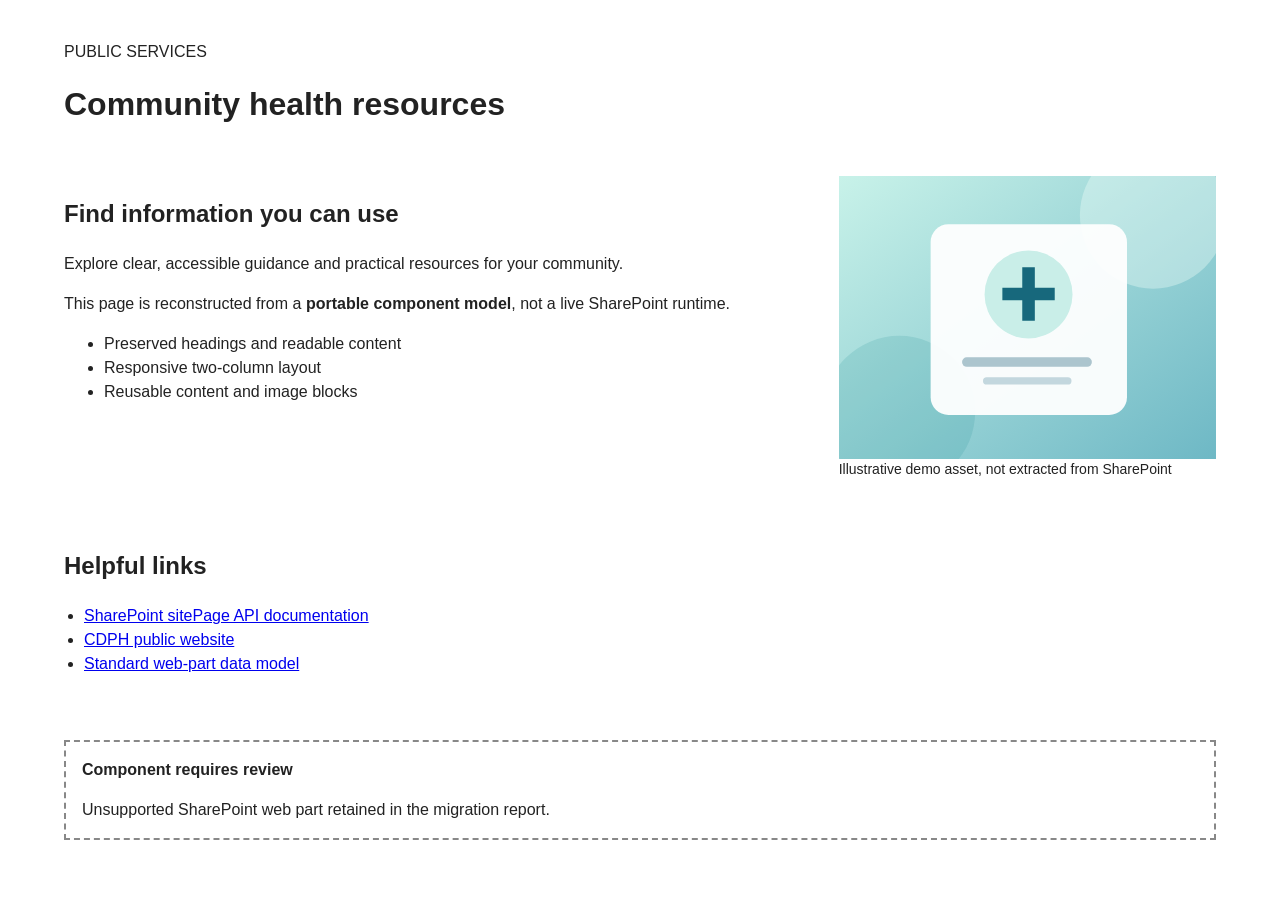
<file: demo/index.html>
<!doctype html>
<html lang="en"><head><meta charset="utf-8"><meta name="viewport" content="width=device-width,initial-scale=1"><meta name="description" content="An offline example of reusable page components extracted from a Graph-shaped SharePoint modern page."><title>Community health resources</title><link rel="stylesheet" href="style.css"></head><body><main><header class="hero" data-ir-id="title-area"><div class="wrap"><p class="eyebrow">PUBLIC SERVICES</p><h1>Community health resources</h1></div></header><section class="section"><div class="wrap"><div class="columns"><div class="column" style="--share:0.666667"><div class="rich-text" data-ir-id="intro-text"><h2>Find information you can use</h2><p>Explore clear, accessible guidance and practical resources for your community.</p><p>This page is reconstructed from a <strong>portable component model</strong>, not a live SharePoint runtime.</p><ul><li>Preserved headings and readable content</li><li>Responsive two-column layout</li><li>Reusable content and image blocks</li></ul></div></div><div class="column" style="--share:0.333333"><figure class="image-card" data-ir-id="intro-image"><img src="assets/health.svg" alt="Illustration of a community health resource card" loading="lazy"><figcaption>Illustrative demo asset, not extracted from SharePoint</figcaption></figure></div></div></div></section><section class="section"><div class="wrap"><div class="columns"><div class="column" style="--share:1.000000"><nav aria-label="Related resources" class="link-card" data-ir-id="links-part"><h2>Helpful links</h2><ul><li><a href="https://learn.microsoft.com/en-us/graph/api/sitepage-get?view=graph-rest-1.0">SharePoint sitePage API documentation</a></li><li><a href="https://www.cdph.ca.gov/">CDPH public website</a></li><li><a href="https://learn.microsoft.com/en-us/graph/api/resources/standardwebpart?view=graph-rest-1.0">Standard web-part data model</a></li></ul></nav></div></div></div></section><section class="section"><div class="wrap"><div class="columns"><div class="column" style="--share:1.000000"><aside class="unsupported" role="note" data-ir-id="unknown-part"><strong>Component requires review</strong><p>Unsupported SharePoint web part retained in the migration report.</p></aside></div></div></div></section></main></body></html>
</file>
<file: demo/style.css>
*{box-sizing:border-box}body{margin:0;color:#222;background:#fff;font:16px/1.5 sans-serif}.wrap{max-width:1200px;margin:0 auto;padding:0 24px}.hero,.section{padding:24px 0}.hero h1{margin:0}.eyebrow:empty{display:none}.columns{display:flex;align-items:start;gap:20px}.column{flex:calc(var(--share)*12) 1 0;min-width:0}.rich-text{overflow-wrap:anywhere}.rich-text img,.image-card img{max-width:100%;height:auto}.image-card{margin:0}.image-card img{display:block}.image-card figcaption{font-size:.875rem}.link-card ul{padding-left:1.25rem}.unsupported{padding:1rem;border:2px dashed #888}.unsupported p{margin-bottom:0}@media(max-width:720px){.wrap{padding:0 16px}.columns{flex-direction:column}.column{width:100%;flex:none}}
</file>
